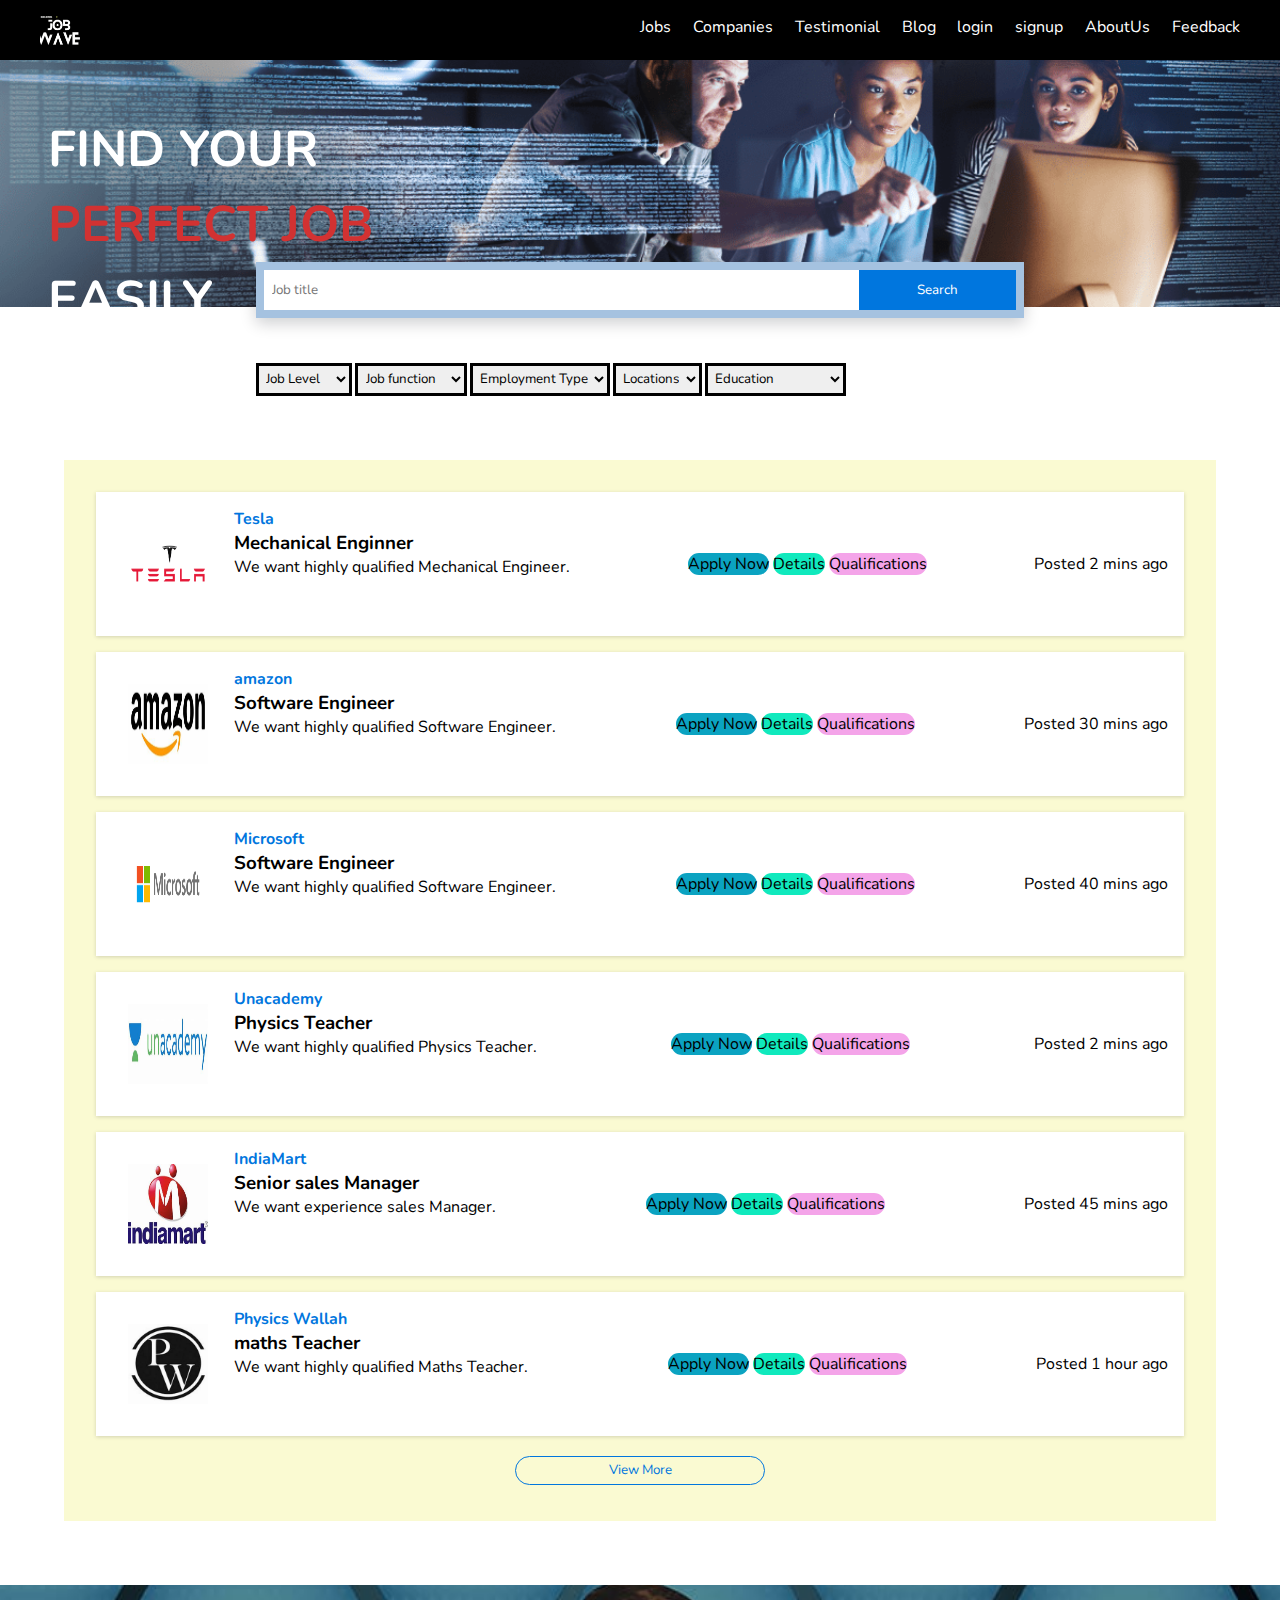
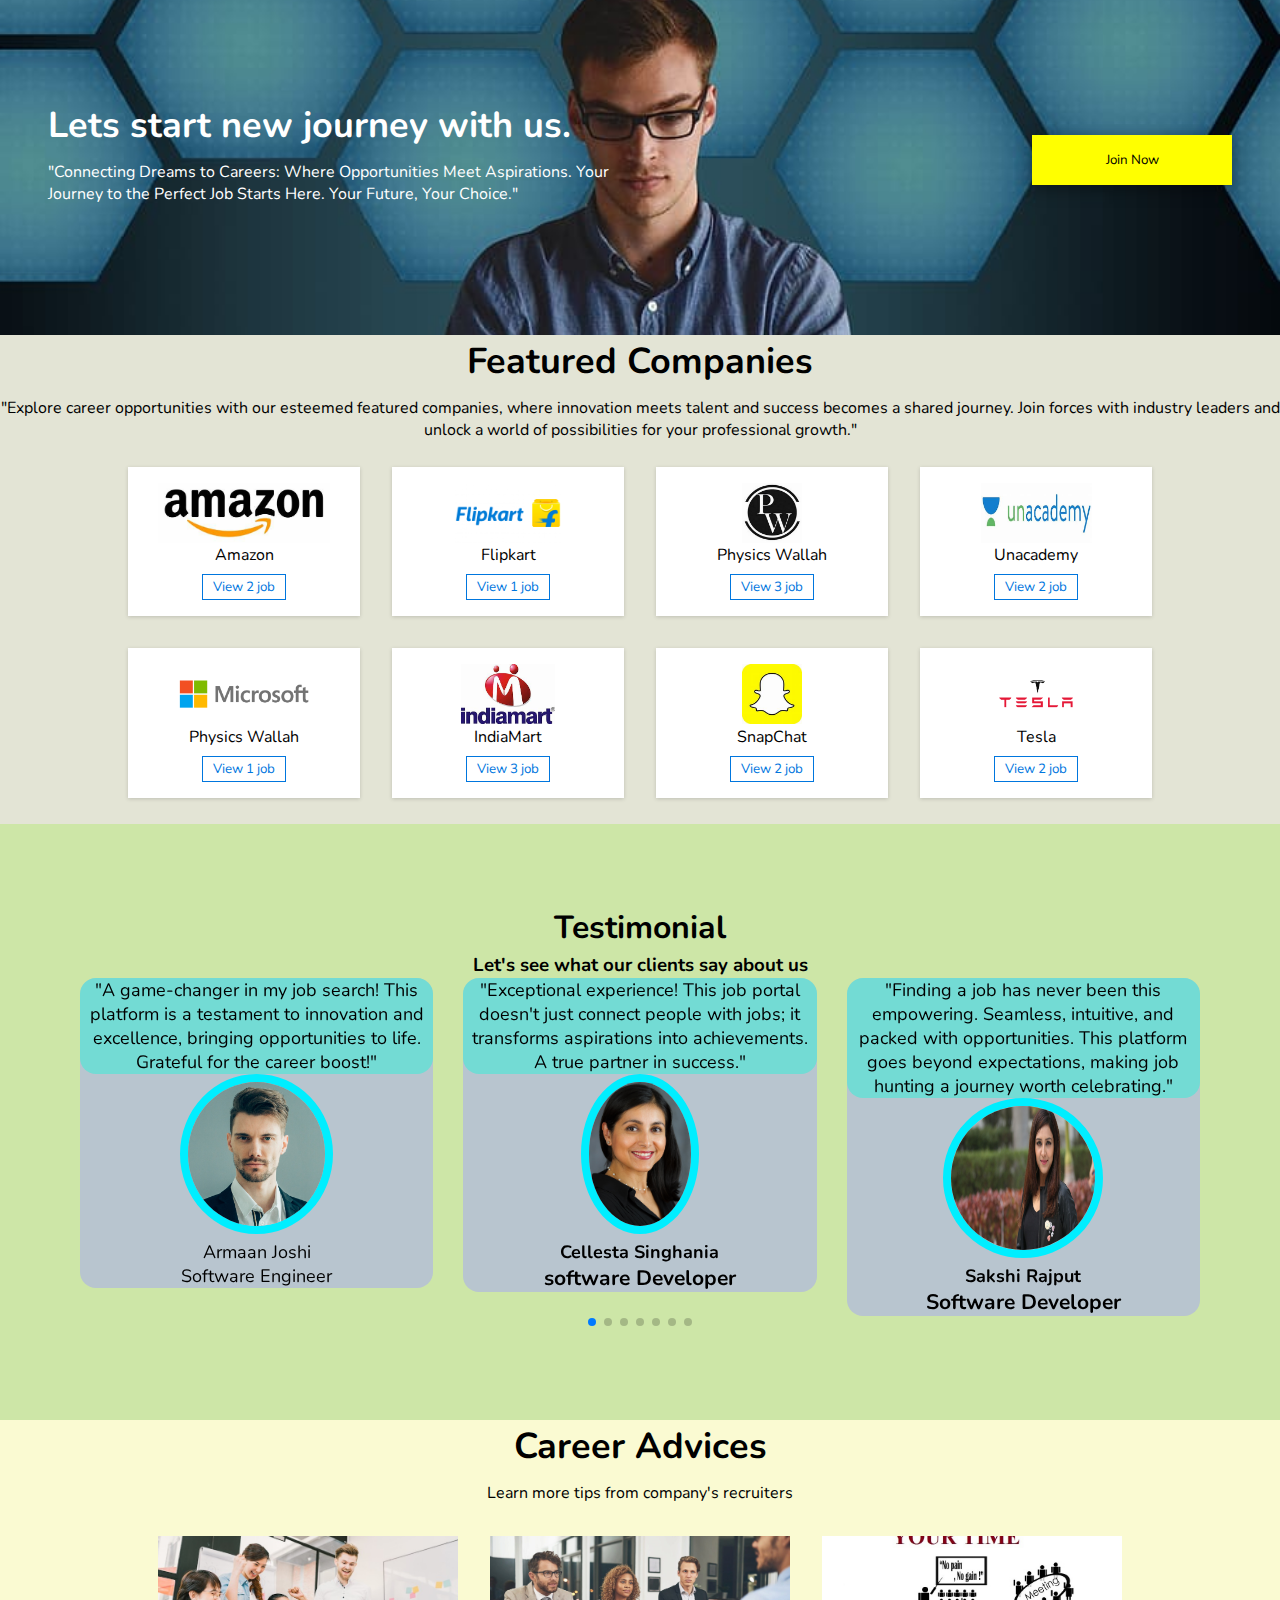
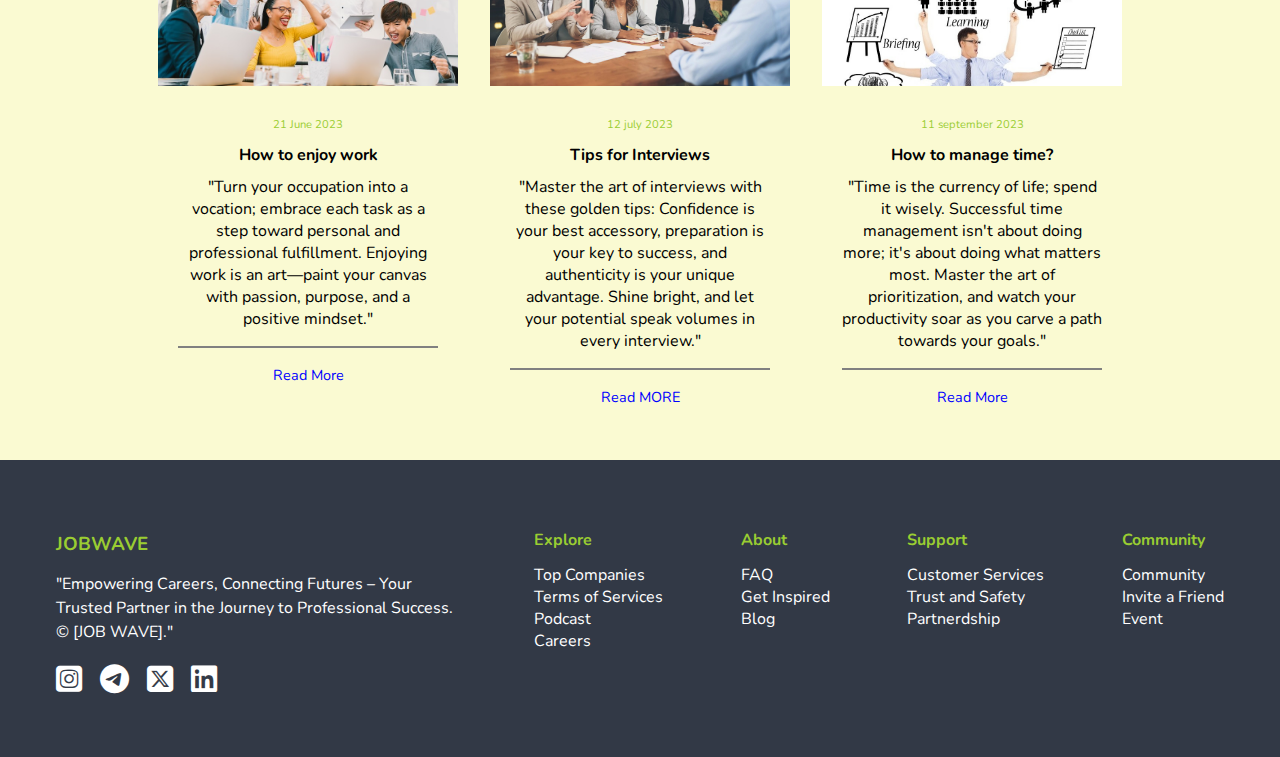
<file: index.html>
<!DOCTYPE html>
<html lang="en">
<head>
    <meta charset="UTF-8">
    <meta name="viewport" content="width=device-width, initial-scale=1.0">
    <link rel="stylesheet" href="style.css">
    <link rel="preconnect" href="https://fonts.googleapis.com">
    <link rel="preconnect" href="https://fonts.gstatic.com" crossorigin>
    <link href="https://fonts.googleapis.com/css2?family=Montserrat:wght@300;500;600;700&family=Noto+Serif&family=Nunito:ital,wght@1,400;1,500&display=swap" rel="stylesheet">
    <link rel="stylesheet" href="https://cdnjs.cloudflare.com/ajax/libs/font-awesome/6.4.2/css/all.min.css">
    <!--swiper-->
    <link rel="stylesheet"href="https://cdn.jsdelivr.net/npm/swiper@10/swiper-bundle.min.css"/>
    <link rel="shortcut icon" href="logo.jpg">

    <title>JOB PORTAL</title>
</head>
<body>
    <nav class="navbar">
    <h2 class="navbar-logo"><a href="#"><img src="Screenshot 2023-10-29 001849.png"  alt="logo" height="30px" width="40px">  </a></h2>
    <div class="navbar-menu">
        
        <a href="#jobs">Jobs</a>
        <a href="#companies">Companies</a>
        <a href="#testimonial">Testimonial</a>
        <a href="#blog">Blog</a>
        
        <a href="login.html">login</a>
        <a href="singup.html">signup</a>
        <a href="aboutus.html">AboutUs</a>
        <a href="feedback.html">Feedback</a>
    </div>
    <div class="menu-toggle">
        <span class="bar"></span>
        <span class="bar"></span>
        <span class="bar"></span>
    </div>
    </nav>
    <header>
        <h1 class="header-title">
            FIND YOUR <br> <span>PERFECT JOB</span> <br> EASILY

        </h1>
    </header>
    <div class="search-wrapper">
        <div class="search-box">
            <div class="search-card">
                <input class="search-input" type="text" placeholder="Job title">
                <button class="search-button">Search</button>
                   
            </div>
        </div>
    </div>
    <div class="filter-box">
        <div class="dropdown">
            <select class="filter-select" id="job-level" name="job-level">
                <option>Job Level</option>
                <option>Entry</option>
                <option>Mid-senior</option>
                <option>Director</option>
            </select>
            <select class="filter-select" id="job-fuction" name="job-fuction">
                <option>Job function</option>
                <option>IT</option>
                <option>Management</option>
                <option>Education</option>
            </select>
            <select class="filter-select" id="employment" name="employment">
                <option>Employment Type</option>
                <option>Internship</option>
                <option>Part Time</option>
                <option>Full Time</option>
            </select>
            <select class="filter-select" id="location">
                <option>Locations</option>
                <option>INDIA</option>
                <option>US</option>
                <option>UK</option>


            </select>
            <select class="filter-select" id="education" name="education">
                <option>Education</option>
                <option>Intermediate</option>
                <option>Bachelor's Degree</option>
                <option>Master's Degree</option>

            </select>

        </div>
    </div>   
    <section class="job-list" id="jobs">
        <div class="job-card">
            <div class="job-name">
                <img class="job-profile" src="tesla.png">
                <div class="job-detail">
                    <h4>Tesla</h4>
                    <h3>Mechanical Enginner</h3>
                    <p>We want highly qualified Mechanical Engineer.</p>
                </div>
            </div>
            <div class="job-label">
                <a class="label-a" href="#">Apply Now</a>
                <a class="label-b" href="#">Details</a>
                <a class="label-c" href="#">Qualifications</a>
            </div>
            <div class="job-posted">
                Posted 2 mins ago
            </div>
        </div>

       
        

            
                <div class="job-card">
                    <div class="job-name">
                        <img class="job-profile" src="amazon logo.jpeg">
                        <div class="job-detail">
                            <h4>amazon</h4>
                            <h3> Software Engineer</h3>
                            <p>We want highly qualified Software Engineer.</p>
                        </div>
                    </div>
                    <div class="job-label">
                        <a class="label-a" href="#">Apply Now</a>
                        <a class="label-b" href="#">Details</a>
                        <a class="label-c" href="#">Qualifications</a>
                    </div>
                    <div class="job-posted">
                        Posted 30 mins ago
                    </div>
                </div>
                
                    <div class="job-card">
                        <div class="job-name">
                            <img class="job-profile" src="microsoft logo.jpg">
                            <div class="job-detail">
                                <h4>Microsoft</h4>
                                <h3> Software Engineer</h3>
                                <p>We want highly qualified Software Engineer.</p>
                            </div>
                        </div>
                        <div class="job-label">
                            <a class="label-a" href="#">Apply Now</a>
                            <a class="label-b" href="#">Details</a>
                            <a class="label-c" href="#">Qualifications</a>
                        </div>
                        <div class="job-posted">
                            Posted 40 mins ago
                        </div>
                    </div>
                    
                        <div class="job-card">
                            <div class="job-name">
                                <img class="job-profile" src="unacademy logo.jpeg">
                                <div class="job-detail">
                                    <h4>Unacademy</h4>
                                    <h3>Physics Teacher</h3>
                                    <p>We want highly qualified Physics Teacher.</p>
                                </div>
                            </div>
                            <div class="job-label">
                                <a class="label-a" href="#">Apply Now</a>
                                <a class="label-b" href="#">Details</a>
                                <a class="label-c" href="#">Qualifications</a>
                            </div>
                            <div class="job-posted">
                                Posted 2 mins ago
                            </div>
                        </div>
                        
                            <div class="job-card">
                                <div class="job-name">
                                    <img class="job-profile" src="indiamart logo.jpeg">
                                    <div class="job-detail">
                                        <h4>IndiaMart</h4>
                                        <h3>Senior sales Manager</h3>
                                        <p>We want experience sales Manager.</p>
                                    </div>
                                </div>
                                <div class="job-label">
                                    <a class="label-a" href="#">Apply Now</a>
                                    <a class="label-b" href="#">Details</a>
                                    <a class="label-c" href="#">Qualifications</a>
                                </div>
                                <div class="job-posted">
                                    Posted 45 mins ago
                                </div>
                            </div>
                            
                                <div class="job-card">
                                    <div class="job-name">
                                        <img class="job-profile" src="pw logo.jpeg">
                                        <div class="job-detail">
                                            <h4>Physics Wallah</h4>
                                            <h3>maths Teacher</h3>
                                            <p>We want highly qualified Maths Teacher.</p>
                                        </div>
                                    </div>
                                    <div class="job-label">
                                        <a class="label-a" href="#">Apply Now</a>
                                        <a class="label-b" href="#">Details</a>
                                        <a class="label-c" href="#">Qualifications</a>
                                    </div>
                                    <div class="job-posted">
                                        Posted 1 hour  ago
                                    </div>
                                </div>
                                <button class="job-more">View More</button>
    </section> 
    <section class="join">
        <div class="join-detail">
            <h1 class="section-title">Lets start new journey with us.</h1>
            <p>"Connecting Dreams to Careers: Where Opportunities Meet Aspirations. Your Journey to the Perfect Job Starts Here. Your Future, Your Choice."

            </p>
        </div>
        <button class="join-button">Join Now</button>


    </section>
    <section class="featured" id="companies">
        <h1 class="section-title">Featured Companies</h1>
        <p>"Explore career opportunities with our esteemed featured companies, where innovation meets talent and success becomes a shared journey. Join forces with industry leaders and unlock a world of possibilities for your professional growth."
        </p>
        <div class="featured-wrapper">
            <div class="featured-card">
                <img class="featured-image" src="amazon logo.jpeg">
                <p>Amazon</p> 
                <button class="featured-button">View 2 job</button>      

                </div>
                <div class="featured-card">
                    <img class="featured-image" src="flipkartlogo.png">
                    <p>Flipkart</p> 
                    <button class="featured-button">View 1 job</button>      
    
                    </div>
                    <div class="featured-card">
                        <img class="featured-image" src="pw logo.jpeg">
                        <p>Physics Wallah</p> 
                        <button class="featured-button">View 3 job</button>      
        
                        </div>
                        <div class="featured-card">
                            <img class="featured-image" src="unacademy logo.jpeg">
                            <p>Unacademy</p> 
                            <button class="featured-button">View 2 job</button>      
            
                            </div>
                            <div class="featured-card">
                                <img class="featured-image" src="microsoft logo.jpg">
                                <p>Physics Wallah</p> 
                                <button class="featured-button">View 1 job</button>      
                
                                </div>
                                <div class="featured-card">
                                    <img class="featured-image" src="indiamart logo.jpeg">
                                    <p>IndiaMart</p> 
                                    <button class="featured-button">View 3 job</button>      
                    
                                    </div>
                                    <div class="featured-card">
                                        <img class="featured-image" src="snapchat.jpeg">
                                        <p>SnapChat</p> 
                                        <button class="featured-button">View 2 job</button>      
                        
                                        </div>
                                        <div class="featured-card">
                                            <img class="featured-image" src="tesla.png">
                                            <p>Tesla</p> 
                                            <button class="featured-button">View 2 job</button>      
                            
                                            </div>


        </div>

    </section>
    


    <section class="testimonial" id="testimonial">
        <h1 class="sction-title">Testimonial</h1>
        <div class="container">
            <h3 class="common-heading">Let's see what our clients say about us</h3>
        </div>
    

    <!-- swiper div -->
    <div class="swiper mySwiper container">
        <div class="swiper-wrapper">
          <div class="swiper-slide">
           <div class="swiper-client-msg">
            <p>"A game-changer in my job search! This platform is a testament to innovation and excellence, bringing opportunities to life. Grateful for the career boost!"</p>
           </div>       
       
        <div class="swiper-client-data grid grid-two-column">
            <figure>
                <img src="men professional.jpg" alt="client review" />

            </figure>
            <div class="cleint-data-details">
                <p>Armaan Joshi</p>
                <p>Software Engineer</p>
            </div>
            </div>
        </div>
          <div class="swiper-slide">
            <div class="swiper-client-msg1">
                <p>"Exceptional experience! This job portal doesn't just connect people with jobs; it transforms aspirations into achievements. A true partner in success."</p>
            </div>  
            <div class="swiper-client-data grid grid-two-column">
                <figure>
                    <img src="womenprofessional1.jpg" alt="client-review"/>
                </figure>
                <div class="client-data-details">
                    <h4>Cellesta Singhania</h4>
                    <h3>software Developer</h3>
                </div>
            </div>  
        </div>
          <div class="swiper-slide">
            <div class="swiper-client-msg2">
                <p>"Finding a job has never been this empowering. Seamless, intuitive, and packed with opportunities. This platform goes beyond expectations, making job hunting a journey worth celebrating."</p>
            </div>
            <div class="swiper-client-data grid grid-two-column">
                <figure>
                    <img src="womenprofessional2.jpg" alt="client-review"/>
                </figure>
                <div class="client-data-details">
                    <h4>Sakshi Rajput</h4>
                    <h3>Software Developer</h3>
                </div>
            </div>
          </div>
          <div class="swiper-slide">
            <div class="swiper-client-msg2">
                <p>"Thank you for revolutionizing the job search experience. This platform not only helped me find a job but also empowered me with the confidence to reach for my dream career."</p>
            </div>
            <div class="swiper-client-data grid grid-two-column">
                <figure>
                    <img src="menprofessional2.jpg" alt="client-review"/>
                </figure>
                <div class="client-data-details">
                    <h4>Saurabh</h4>
                    <h3>Software Developer</h3>
                </div>
            </div>
          </div>
          <div class="swiper-slide"> 
            <div class="swiper-client-msg2">
                <p>"In a sea of job portals, this one shines bright. It's not just about the jobs; it's about finding your place in the professional world. Kudos to the team for creating such a remarkable platform!"</p>
            </div>
            <div class="swiper-client-data grid grid-two-column">
                <figure>
                    <img src="womenprofessional3.webp" alt="client-review"/>
                </figure>
                <div class="client-data-details">
                    <h4>Shruti Jha</h4>
                    <h3>Software Developer</h3>
                </div>
            </div>
             
        </div>
          <div class="swiper-slide">
            <div class="swiper-client-msg2">
                <p>"A beacon of hope in my job search journey. This portal's user-friendly interface and diverse job listings make it stand out. A truly valuable resource for any professional.</p>
            </div>
            <div class="swiper-client-data grid grid-two-column">
                <figure>
                    <img src="men3.jpg"client-review/>
                </figure>
                <div class="client-data-details">
                    <h4>Raghav </h4>
                    <h3>Software Developer</h3>
                </div>
            </div>
          </div>
          <div class="swiper-slide">
            <div class="swiper-client-msg2">
                <p>"Excellent experience! This job portal doesn't just connect people with jobs; it transforms aspirations into achievements. A true partner in success."</p>
            </div>
            <div class="swiper-client-data grid grid-two-column">
                <figure>
                    <img src="women4.webp" alt="client-review"/>
                </figure>
                <div class="client-data-details">
                    <h4>Akanksha</h4>
                    <h3>Software Developer</h3>
                </div>
            </div>
         </div>
          <div class="swiper-slide">
            <div class="swiper-client-msg2">
                <p>"Thank you for revolutionizing the job search experience. This platform not only helped me find a job but also empowered me with the confidence to reach for my dream career."</p>
            </div>
            <div class="swiper-client-data grid grid-two-column">
                <figure>
                    <img src="women5.png" alt="client-review"/>
                </figure>
                <div class="client-data-details">
                    <h4>Tanya Seth</h4>
                    <h3>Software Developer</h3>
                </div>
            </div>
         </div>
          <div class="swiper-slide">
            <div class="swiper-client-msg2">
                <p>"From the first click to my job offer, this portal was a game-changer. The personalized experience and vast array of opportunities made my job search enjoyable and successful. Highly recommended!"</p>
            </div>
            <div class="swiper-client-data grid grid-two-column">
                <figure>
                    <img src="men5.jpg" alt="client-review"/>
                </figure>
                <div class="client-data-details">
                    <h4>Gaurav Singh</h4>
                    <h3>Software Developer</h3>
                </div>
            </div>
         </div>
        </div>
        <div class="swiper-pagination"></div>
      </div>
    </section>
    <section class="blog" id="blog">
        <h1 class="section-title">Career Advices</h1>
        <p>Learn more tips from company's recruiters</p>
        <div class="blog-wrapper">
            <div class="blog-card">
                <img class="blog-image" src="how to enjoy work.jpg">
                <div class="blog-detail">
                    <span>21 June 2023</span>
                    <h4>How to enjoy work</h4>
                    <p>"Turn your occupation into a vocation; embrace each task as a step toward personal and professional fulfillment. Enjoying work is an art—paint your canvas with passion, purpose, and a positive mindset."</p>
                    <hr class="divider">
                    <a href="#" class="blog-more">Read More</a>
                </div>
            </div>
            <div class="blog-card">
                <img class="blog-image" src="interview.jpg">
                <div class="blog-detail">
                    <span>12 july 2023</span>
                    <h4>Tips for Interviews</h4>
                    <p>"Master the art of interviews with these golden tips: Confidence is your best accessory, preparation is your key to success, and authenticity is your unique advantage. Shine bright, and let your potential speak volumes in every interview."</p>
                    <hr class="divider">
                    <a href="#" class="blog-more">Read MORE</a>
                </div>
            </div>
            <div class="blog-card">
                <img class="blog-image" src="time management.jpg.crdownload">
                <div class="blog-detail">
                    <span>11 september 2023</span>
                    <h4>How to manage time?</h4>
                    <p>"Time is the currency of life; spend it wisely. Successful time management isn't about doing more; it's about doing what matters most. Master the art of prioritization, and watch your productivity soar as you carve a path towards your goals."</p>
                    <hr class="divider">
                    <a href="#" class="blog-more">Read More</a>
                </div>
            </div>
        </div>
    </section>
    <!-- CONTACT US -->
    <!-- <div class="contact" id="contact">
        
        <form action="https://formspree.io/f/xaygvzdz"
        method="POST">
            <h2>GET IN TOUCH WITH US</h2>
            <h3>Free to ask your Querry</h3>
            <input type="text" name="name" placeholder="Your full Name" required>
            <input type="email" name="email" placeholder="Email-id" reqiured>
            <input type="text" name="phone" placeholder="Phone number" required>
            <textarea id="message" rows="4" placeholder="your suggestion" required>
            </textarea>
            <button type="submit">Send</button>
            <h4>Our team will reply you back within 8 hours</h4>

        </form>
        <div class="social-media-contact">
            <a href="#"><i class="fa-brands fa-square-instagram"></i>   </a>
            <a href="#"><i class="fa-brands fa-telegram"></i></a>
            <a href="#"><i class="fa-brands fa-square-x-twitter"></i></a>
            <a href="#"><i class="fa-brands fa-linkedin"></i></a>
        </div>
    </div> -->
   
    <!-- footer -->
    <footer>
        <div class="footer-wrapper">
            <h3>JOBWAVE</h3>
            <p>"Empowering Careers, Connecting Futures – Your Trusted Partner in the Journey to Professional Success. © [JOB WAVE]."</p>
            <div class="social-media">
                <a href="#"><i class="fa-brands fa-square-instagram"></i>   </a>
                <a href="#"><i class="fa-brands fa-telegram"></i></a>
                <a href="#"><i class="fa-brands fa-square-x-twitter"></i></a>
                <a href="#"><i class="fa-brands fa-linkedin"></i></a>
            </div>
        </div>
        <div class="footer-wrapper">
            <h4>Explore</h4>
            <a href="#">Top Companies</a>
            <a href="#">Terms of Services</a>
            <a href="#">Podcast</a>
            <a href="#">Careers</a>
        </div>
        <div class="footer-wrapper">
            <h4>About</h4>
            <a href="#">FAQ</a>
            <a href="#">Get Inspired</a>
            <a href="#">Blog</a>

        </div>
        <div class="footer-wrapper">
            <h4>Support</h4>
            <a href="#">Customer Services</a>
            <a href="#">Trust and Safety</a>
            <a href="#">Partnerdship</a>
        </div>
        <div class="footer-wrapper">
            <h4>Community</h4>
            <a href="#">Community</a>
            <a href="#">Invite a Friend</a>
            <a href="#">Event</a>
        </div>
    </footer>
    
    <script src="https://cdn.jsdelivr.net/npm/swiper@10/swiper-bundle.min.js"></script>
  
    <script src="script.js"></script>
    


    
</body>
</html>
</file>
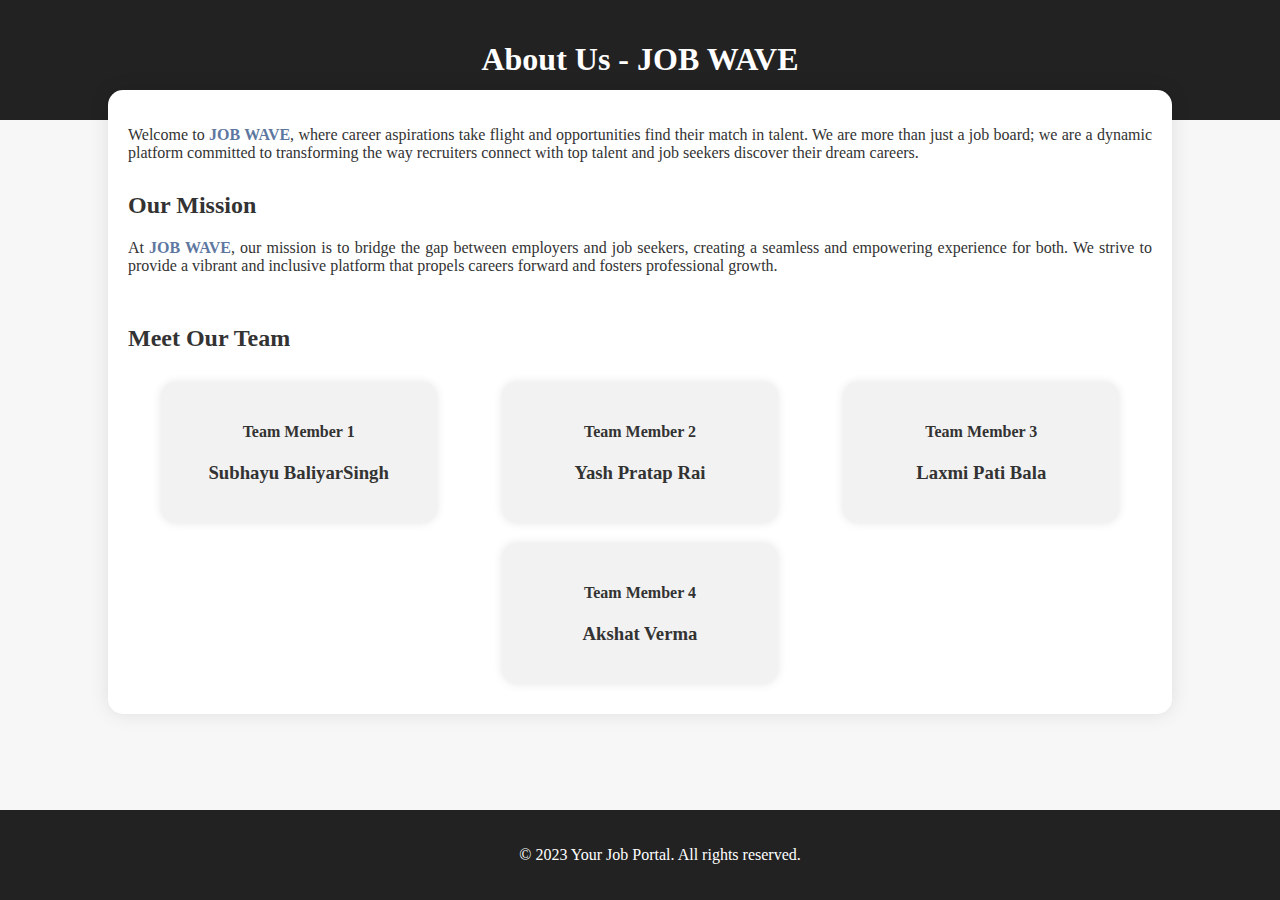
<file: aboutus.html>
<!DOCTYPE html>
<html lang="en">
<head>
    <meta charset="UTF-8">
    <meta name="viewport" content="width=device-width, initial-scale=1.0">
    <title>About Us - Job Portal</title>
    <style>
        body {
            font-family: 'Georgia', 'Times New Roman', Times, serif;
            background: #f7f7f7;
            margin: 0;
            padding: 0;
            color: #333;
        }

        .header {
            background-color: #222;
            padding: 20px;
            color: #fff;
            text-align: center;
        }

        .container {
            width: 80%;
            margin: auto;
            padding: 20px;
            text-align: justify;
            background-color: #fff;
            border-radius: 15px;
            box-shadow: 0 0 20px rgba(0, 0, 0, 0.1);
            margin-top: -30px;
            position: relative;
        }

        .highlight {
            color: #5e77a0;
            font-weight: bold;
        }

        .mission-statement {
            margin-top: 30px;
        }

        .team-section {
            margin-top: 50px;
        }

        .team-member {
            display: flex;
            flex-wrap: wrap;
            justify-content: space-around;
        }

        .team-member div {
            flex-basis: calc(25% - 20px);
            margin: 10px;
            text-align: center;
            padding: 20px;
            background-color: #f2f2f2;
            border-radius: 15px;
            box-shadow: 0 0 10px rgba(0, 0, 0, 0.1);
        }

        .team-member img {
            border-radius: 50%;
            max-width: 100%;
            height: auto;
            margin-bottom: 10px;
        }

        .footer {
            background-color: #222;
            color: #fff;
            padding: 20px;
            text-align: center;
            position: fixed;
            bottom: 0;
            width: 100%;
        }
    </style>
</head>
<body>

<div class="header">
    <h1 style="font-family: 'Palatino Linotype', 'Book Antiqua', Palatino, serif;">About Us - JOB WAVE</h1>
</div>

<div class="container">
    <p>Welcome to <span class="highlight">JOB WAVE</span>, where career aspirations take flight and opportunities find their match in talent. We are more than just a job board; we are a dynamic platform committed to transforming the way recruiters connect with top talent and job seekers discover their dream careers.</p>

    <div class="mission-statement">
        <h2>Our Mission</h2>
        <p>At <span class="highlight">JOB WAVE</span>, our mission is to bridge the gap between employers and job seekers, creating a seamless and empowering experience for both. We strive to provide a vibrant and inclusive platform that propels careers forward and fosters professional growth.</p>
    </div>

    <div class="team-section">
        <h2>Meet Our Team</h2>
        <div class="team-member">
            <div>
               
                <h4>Team Member 1</h4>
                <h3>Subhayu BaliyarSingh</h3>
               
            </div>
            <div>
              
                <h4>Team Member 2</h4>
                <h3>Yash Pratap Rai</h3>
                
            </div>
            <div>
               
                <h4>Team Member 3</h4>

                <h3>Laxmi Pati Bala</h3>
                
            </div>
            <div>
                
                <h4>Team Member 4</h4>
                <h3>Akshat Verma</h3>
             
            </div>
        </div>
    </div>
</div>

<div class="footer">
    <p>&copy; 2023 Your Job Portal. All rights reserved.</p>
</div>

</body>
</html>
</file>
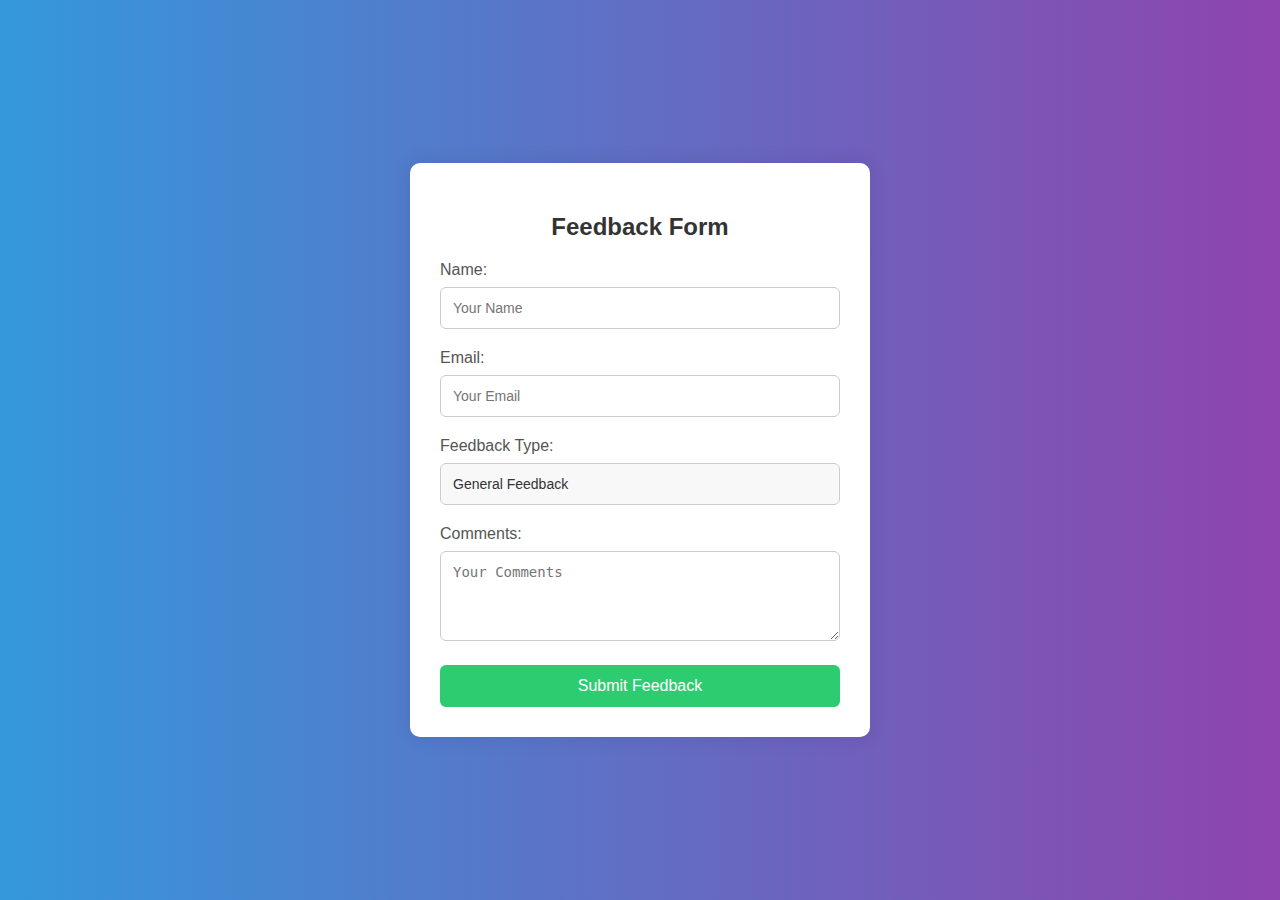
<file: feedback.html>
<!DOCTYPE html>
<html lang="en">
<head>
    <meta charset="UTF-8">
    <meta name="viewport" content="width=device-width, initial-scale=1.0">
    <title>Feedback Form</title>
    <style>
        body {
            font-family: 'Segoe UI', Tahoma, Geneva, Verdana, sans-serif;
            background: linear-gradient(to right, #3498db, #8e44ad);
            margin: 0;
            padding: 0;
            display: flex;
            align-items: center;
            justify-content: center;
            height: 100vh;
            overflow: hidden;
        }

        .feedback-container {
            background-color: #fff;
            padding: 30px;
            border-radius: 10px;
            box-shadow: 0 0 20px rgba(0, 0, 0, 0.1);
            width: 400px;
            text-align: center;
        }

        .feedback-container h2 {
            margin-bottom: 20px;
            color: #333;
        }

        .feedback-form label {
            display: block;
            text-align: left;
            margin-bottom: 8px;
            color: #555;
        }

        .feedback-form input,
        .feedback-form textarea,
        .feedback-form select {
            width: 100%;
            padding: 12px;
            margin-bottom: 20px;
            box-sizing: border-box;
            border: 1px solid #ccc;
            border-radius: 6px;
            font-size: 14px;
            color: #333;
        }

        .feedback-form select {
            appearance: none;
            background-color: #f8f8f8;
        }

        .feedback-form button {
            width: 100%;
            padding: 12px;
            background-color: #2ecc71;
            color: #fff;
            border: none;
            border-radius: 6px;
            cursor: pointer;
            font-size: 16px;
            transition: background-color 0.3s ease;
        }

        .feedback-form button:hover {
            background-color: #27ae60;
        }
    </style>
</head>
<body>

<div class="feedback-container">
    <h2>Feedback Form</h2>
    <form class="feedback-form">
        <label for="name">Name:</label>
        <input type="text" id="name" name="name" placeholder="Your Name" required>

        <label for="email">Email:</label>
        <input type="email" id="email" name="email" placeholder="Your Email" required>

        <label for="feedback-type">Feedback Type:</label>
        <select id="feedback-type" name="feedback-type" required>
            <option value="general">General Feedback</option>
            <option value="bug">Bug Report</option>
            <option value="feature-request">Feature Request</option>
        </select>

        <label for="comments">Comments:</label>
        <textarea id="comments" name="comments" placeholder="Your Comments" rows="4" required></textarea>

        <button type="button" onclick="submitFeedback()">Submit Feedback</button>
    </form>
</div>

<script>
    function submitFeedback() {
       
        alert("Feedback submitted. Add your submission logic here.");
    }
</script>

</body>
</html>
</file>
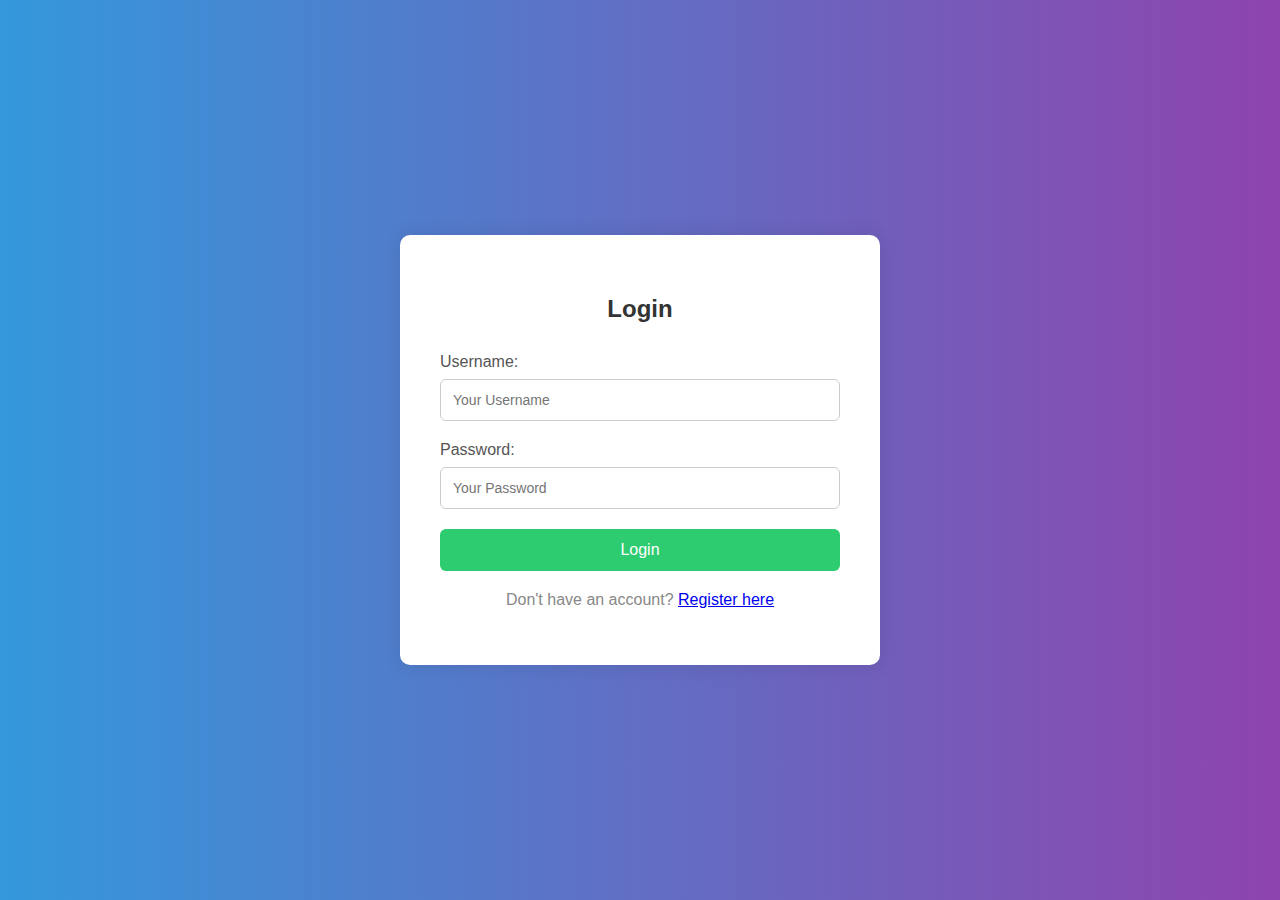
<file: login.html>
<!DOCTYPE html>
<html lang="en">
<head>
    <meta charset="UTF-8">
    <meta name="viewport" content="width=device-width, initial-scale=1.0">
    <title>Login Page</title>
    <style>
        body {
            font-family: 'Segoe UI', Tahoma, Geneva, Verdana, sans-serif;
            background: linear-gradient(to right, #3498db, #8e44ad);
            margin: 0;
            padding: 0;
            display: flex;
            align-items: center;
            justify-content: center;
            height: 100vh;
            overflow: hidden;
        }

        .login-container {
            background-color: #fff;
            padding: 40px;
            border-radius: 10px;
            box-shadow: 0 0 20px rgba(0, 0, 0, 0.1);
            width: 400px;
            text-align: center;
            overflow: hidden;
        }

        .login-container h2 {
            color: #333;
            margin-bottom: 30px;
        }

        .login-form label {
            display: block;
            text-align: left;
            margin-bottom: 8px;
            color: #555;
        }

        .login-form input {
            width: 100%;
            padding: 12px;
            margin-bottom: 20px;
            box-sizing: border-box;
            border: 1px solid #ccc;
            border-radius: 6px;
            font-size: 14px;
            color: #333;
        }

        .login-form button {
            width: 100%;
            padding: 12px;
            background-color: #2ecc71;
            color: #fff;
            border: none;
            border-radius: 6px;
            cursor: pointer;
            font-size: 16px;
            transition: background-color 0.3s ease;
        }

        .login-form button:hover {
            background-color: #27ae60;
        }

        .bottom-text {
            color: #888;
            margin-top: 20px;
        }
    </style>
</head>
<body>

<div class="login-container">
    <h2>Login</h2>
    <form class="login-form">
        <label for="username">Username:</label>
        <input type="text" id="username" name="username" placeholder="Your Username" required>

        <label for="password">Password:</label>
        <input type="password" id="password" name="password" placeholder="Your Password" required>

        <button type="button" onclick="login()">Login</button>
    </form>

    <p class="bottom-text">Don't have an account? <a href="singup.html">Register here</a></p>
</div>

<script>
    function login() {
        // Add your login logic here
        alert("Congrats! You successfully logged in");
    }
</script>

</body>
</html>
</file>
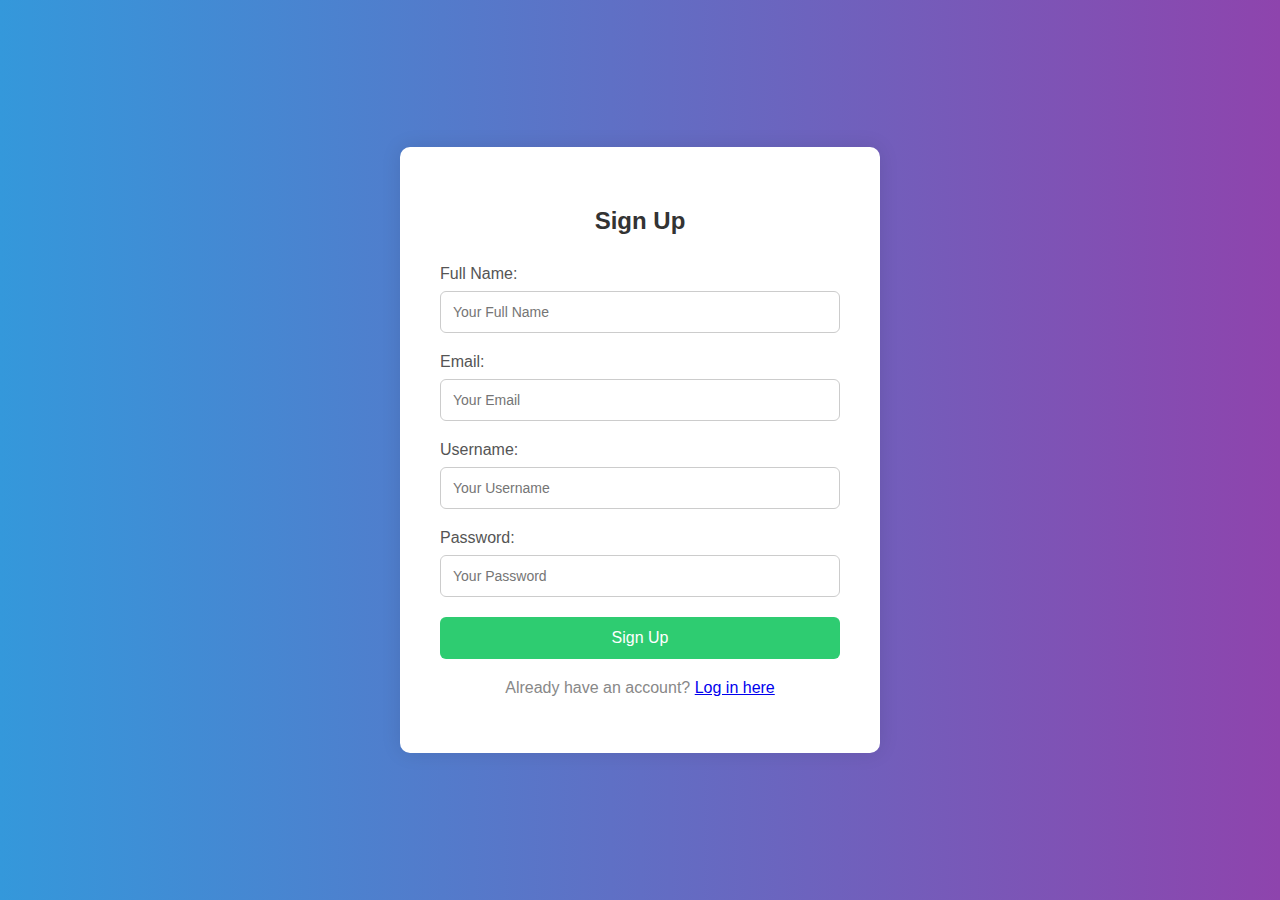
<file: singup.html>
<!DOCTYPE html>
<html lang="en">
<head>
    <meta charset="UTF-8">
    <meta name="viewport" content="width=device-width, initial-scale=1.0">
    <title>Sign Up Page</title>
    <style>
        body {
            font-family: 'Segoe UI', Tahoma, Geneva, Verdana, sans-serif;
            background: linear-gradient(to right, #3498db, #8e44ad);
            margin: 0;
            padding: 0;
            display: flex;
            align-items: center;
            justify-content: center;
            height: 100vh;
            overflow: hidden;
        }

        .signup-container {
            background-color: #fff;
            padding: 40px;
            border-radius: 10px;
            box-shadow: 0 0 20px rgba(0, 0, 0, 0.1);
            width: 400px;
            text-align: center;
            overflow: hidden;
        }

        .signup-container h2 {
            color: #333;
            margin-bottom: 30px;
        }

        .signup-form label {
            display: block;
            text-align: left;
            margin-bottom: 8px;
            color: #555;
        }

        .signup-form input {
            width: 100%;
            padding: 12px;
            margin-bottom: 20px;
            box-sizing: border-box;
            border: 1px solid #ccc;
            border-radius: 6px;
            font-size: 14px;
            color: #333;
        }

        .signup-form button {
            width: 100%;
            padding: 12px;
            background-color: #2ecc71;
            color: #fff;
            border: none;
            border-radius: 6px;
            cursor: pointer;
            font-size: 16px;
            transition: background-color 0.3s ease;
        }

        .signup-form button:hover {
            background-color: #27ae60;
        }

        .bottom-text {
            color: #888;
            margin-top: 20px;
        }
    </style>
</head>
<body>

<div class="signup-container">
    <h2>Sign Up</h2>
    <form class="signup-form">
        <label for="fullname">Full Name:</label>
        <input type="text" id="fullname" name="fullname" placeholder="Your Full Name" required>

        <label for="email">Email:</label>
        <input type="email" id="email" name="email" placeholder="Your Email" required>

        <label for="username">Username:</label>
        <input type="text" id="username" name="username" placeholder="Your Username" required>

        <label for="password">Password:</label>
        <input type="password" id="password" name="password" placeholder="Your Password" required>

        <button type="button" onclick="signup()">Sign Up</button>
    </form>

    <p class="bottom-text">Already have an account? <a href="login.html">Log in here</a></p>
</div>

<script>
    function signup() {
        // Add your signup logic here
        alert("Congrats! Your Registration is successfull");
    }
</script>

</body>
</html>
</file>
<file: style.css>
*{
    margin:0;
    padding:0;
    box-sizing:border-box;
    outline: none;
    font-family: 'Nunito' ,sans-serif;
    scroll-behavior: smooth;
}

body{
    width: 100%;
    height: auto;

}
h1{
    line-height: 1.5;
}
.navbar{
    width:100%;
    height: 60px;
    display: flex;
    justify-content: space-between;
    position:fixed;
    top: 0;
    left: 0;
    padding: 1rem 2.5rem;
    z-index: 10;
    color: #fff;
    background: black;
    

}
.navbar-logo {
    letter-spacing: 2.5;
    text-decoration: none;
    color: #fff;
    width: 10px;
    height:10px;
}
.navbar-menu{
    width: 50%;
    display: flex;
    justify-content: space-between;

}
.navbar-menu > a{
    color: #fff;
    text-decoration: none;
}

.menu-toggle {
    display: none;
    
}

.menu-toggle .bar{
    width: 15px;
    height: 2px;
    margin: 3px auto;
    
    background-color: #fff;
    cursor: pointer;

}
header{
    width: 100%;
    height: 80%;
    background-image: url(header\ image.webp);
    background-position: center;
    background-repeat: no-repeat;
    background-size: cover;
    position: relative;
    padding: 12%;

}
.header-title{
    position: absolute;
    top: 7rem;
    left: 3rem;
    letter-spacing: 3;
    font-weight: bolder;
    font-size: 50px;
    color: #fff;
    text-shadow: 4px 2px 0px rgba(0,0,0,0);
}
.header-title > span{
    color: rgb(210, 50, 50)
}

.search-wrapper{
    
  width: 60%;
  margin: auto;
  min-width: 300px;
  height: 3.5rem;
  position: relative;
}
.search-box {
    width: 100px;
    position: absolute;
    background-color: #a5c2e0;
    box-shadow: rgba(2,11,20,0.2) 0px 5px 15px;
    top: -45px;
    height: 100%;
    width: 100%;
}
.search-card{
    display: flex;
    justify-content: space-between;
    height: 100%;
    padding: 0.5rem;

}
.search-input{
    height: 100%;
    width: 100%;
    border: none;
    padding: 0.5rem;
}
.search-button{
    width: 200px;
    background: #0076de;
    border: none;
    color: #fff;
    cursor: pointer;
}
.filter-box{
    width: 100%;
    height: auto;
    font-size: 0.8rem;
    width: 60%;
    min-width: 300px;
    margin: auto;

}
.filter-dropdown{
    width: 100%;
    border-bottom: 1px solid #64b1f5;
    display: flex;
    justify-content: flex-start;
    flex-wrap: wrap;
    gap: 0.8rem;
}

.filter-select{
    border: solid;
    padding: 0.2rem;

}

.filter-select:hover{
    background: #4a647a;
}

.job-list{
    margin: 5%;
    padding: 1rem;
    background-color: lightgoldenrodyellow;
}

.job-card{
    display: flex;
    justify-content: space-between;
    padding: 1rem;
    margin: 1rem;
    min-height: 100px;
    align-items: center;
    background-color: #fff;
    box-shadow: rgba(0,0,0,0.16) 0px 1px 4px;
    cursor: pointer;

}

.job-card:hover{
    box-shadow: rgba(0,0,0,0.1) 0px 4px 12px;

}

.job-name{
    display: flex;
}

.job-profile{
    width: 80px;
    height:80px;
    margin: 1rem;
}

.job-detail{
    padding: 0 10px;

}

.job-detail > h4{
    color: #0076de;
    font-size: 1 rem;

}

.job-detail > p{
    display: -webkit-box;
    overflow: hidden;
    -webkit-line-clamp: 2;
    -webkit-box-orient: vertical;
}

.job-label > a{
    padding: 0rem;
    margin: 0.1rem bold;
    color: #000;
    text-decoration: none;

    border-radius: 20px;
    font-size: 1rem;
}

.label-a{
    background-color: rgb(11, 163, 193);
   
    
}

.label-b{
    background-color: rgb(16, 233, 189);
    color: #000;

}
.label-c{
    background-color: rgb(244, 164, 233);
    color: #000;
}
.job-more{
    display: block;
    padding: 0.3rem;
    margin: 20px auto;
    width: 250px;
    background-color: transparent;
    color: #0076de;
    border: 1px solid #0076de;
    border-radius: 20px;
    cursor: pointer;
}
.job-more:hover{
    background-color:#0076de;
}
.join{
    width: 100%;
    height: 350px;
    background-image: url("2nd.jpg");
    background-position: center;
    background-repeat: no-repeat;
    background-size: cover;
    color: #fff;
    display: flex;
    flex-wrap: wrap;
    justify-content: space-between;
    padding: 1rem 3rem;
    align-items: center;
    position: relative;
}
.join-detail{
    min-width: 280px;
    width: 50%;
    z-index: 2;
    margin-bottom: 1rem;
}
.join-detail > h1{
    font-size: 36px;
    letter-spacing: 2;
}
.join-button{
    width: 200px;
    padding: 1rem;
    border: none;
    color: #000;
    background-color: yellow;
    box-shadow: rgba(0,0,0,0.35) 0px 5px 15px;
    z-index: 2;
    cursor: pointer;
}

.join-button:hover{
    background: transparent;
    border: 2px solid yellow;
    color: yellow
}
.featured{
    width: 100%;
    height: auto;
    text-align: center;
    padding: 5rem 1rem auto 0;
    background-color: #e3e4d5;
    /* background-image: url(companies.jpg); */
    /* background-repeat: no-repeat; */

}
.section-title{
    margin-bottom: 0.5rem;
    letter-spacing: 1.5;
    font-size: 36px;
}
.featured-wrapper{
    display: grid;
    grid-template-columns: repeat(auto-fit,minmax(180px,1fr));
    gap: 2rem;
    align-items: center;
    width: 100%;
    padding: 2% 10%;
}

.featured-card{
    display: flex;
    flex-direction: column;
    align-items: center;
    padding: 1rem;
    background-color: #fff;
    box-shadow: rgba(0,0,0,0.16) 0px 1px 4px;
}

.featured-card:hover{
background-color: burlywood;
}

.featured-image{
    height:60px;
    margin-bottom:0.1rem;
}
.featured-button{
    border: 1px solid #0076de;
    background-color: transparent;
    margin-top: 0.5rem;
    padding: 3px 10px;
    cursor: pointer;
    color: #0076de;

}
.featured-button:hover{
    background-color: #0076de;
    color: #fff;
}
.testimonial{
    width:100%;
    text-align:center;
    padding:5rem;
    background-color:rgb(205, 230, 167);
    color:#000;
    
  }
.swiper {
    width: 100%;
    height: 100%;
  }

  .swiper-slide {
    text-align: center;
    font-size: 18px;
    background: #b8c5cf;
    border-radius: 1rem;
    display: flex;
    justify-content: center;
    align-items: center;
    flex-direction: column;
  }
  
  

.swiper-client-msg{
    padding: 5rem 8 rem;
    background: rgba(0, 255, 221, 0.378);
    border-radius: 1rem;
    /* text-align: left; */
    box-shadow: rgba(0, 238, 255, 0.533);
    color:#000;
    position:relative;
    flex-direction: column;
}


.swiper-slide img{
    max-width: 10rem;
    height: 10rem;
    border-radius: 50%;
    border: 0.5rem solid #0ef;
}
.swiper-client-msg1{
    padding: 5rem 8 rem;
    background: rgba(0, 255, 221, 0.378);
    border-radius: 1rem;
    /* text-align: left; */
    box-shadow: #0ef;
    position: relative;
    flex-direction: column;
}

.swiper-client-msg2{
    padding: 5rem 8 rem;
    background: rgba(0, 255, 221, 0.378);
    border-radius: 1rem;
    /* text-align: left; */
    box-shadow: #0ef;
    position:relative;
    flex-direction: column;
}
.blog{
    width:100%;
    height: auto;
    text-align: center;
    /* padding: 5rem 1rem; */
    background-color: lightgoldenrodyellow;
    color: #000;

}
.blog-wrapper{
    display:flex;
    flex-wrap: wrap;
    justify-content: center;
    width: 100%;
    padding: 1rem;

}
.blog-card{
    width: 300px;
    height: auto;
    margin: 1rem;
    box-shadow: #0ef;
}
.blog-image{
    width: 100%;
    height: 150px;
    object-fit: cover;
}
.blog-detail{
    padding:20px;

}
.blog-detail span{
    color: yellowgreen;
    font-size: 0.7rem;
}

.blog-detail h4{
    padding: 10px 0;
}

.divider{
    margin: 1rem 0;
    border: 0.5px solid grey; 
}

.blog-more{
    color: blue;
    text-decoration: none;
    font-size: 0.9rem;
}

.contact{
    width: 100%;
    height: 100vh;
    background: rgb(181, 127, 135);
    display: flex;
    align-items: center;
    justify-content: center;
}
form{
   
    display: flex;
    flex-direction: column;
    padding: 2vw 4vw;
    width: 90%;
    max-width: 600;
}

form h3{
    font-weight: 800;
    text-align: center;
    margin-bottom:20px ;
}
form input,form textarea{
    border:0;
    margin: 10px 0;
    padding: 20px;
    outline: none;
    font-size: 16px;
    border-radius: 1rem;
}
form button{
    padding: 15px;
    background: rgb(216, 79, 79);
    color:white;
    font-size: 18px;
    border-radius: 1rem;
    outline: none;
    cursor: pointer;
    width: 200px;
    margin: 20px auto 0;

}
/* .social-media-contact{
    font-weight: 500;
    display: flex;
    color:#fff;
    font-size: 30px;
} */
footer{
    width: 100%;
    display: flex;
    flex-wrap: wrap;
    justify-content: space-between;
    align-items: flex-start;
    background: #323946;
    color: white;
    padding: 3rem;
}

.footer-wrapper{
    display:flex;
    flex-direction: column;
    padding: 0.5rem;
    justify-content: flex-start;
    align-items: flex-start;

}
.footer-wrapper h3,
.footer-wrapper h4 {
    line-height: 3;
    color: yellowgreen;
    background-repeat: no-repeat;
}
.footer-wrapper p{
    max-width: 400px;
    line-height: 1.5;

}
.social-media{
    margin-top: 1rem;
    font-size: 30px;

}
.social-media a{
    text-decoration: none;
    color: #fff;
    margin-right: 10px;

}
.footer-wrapper a{
    text-decoration: none;
    color: #fff;

}

.footer-wrapper a:hover{
    text-decoration: underline;
}
</file>
